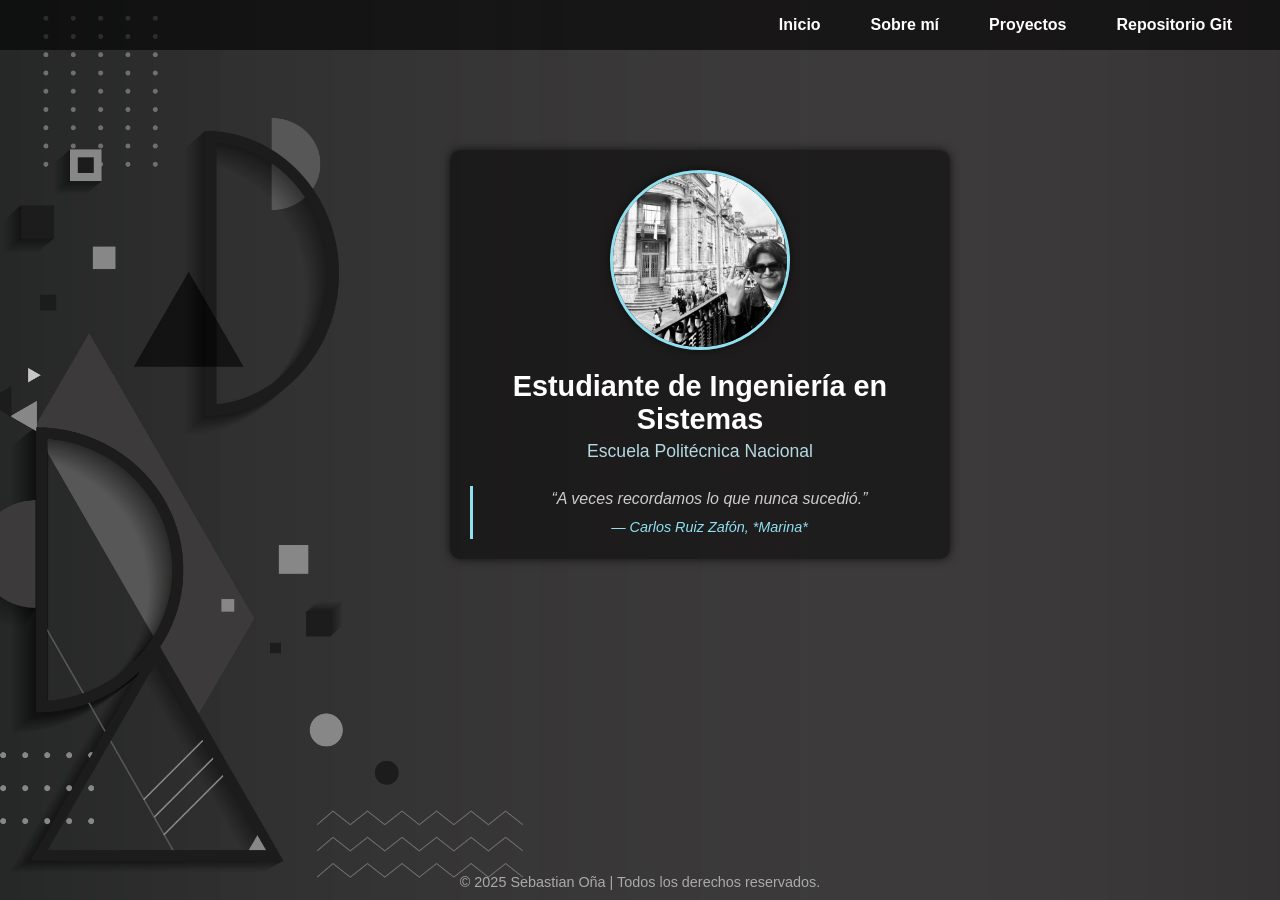
<file: index.html>
<!DOCTYPE html> <!-- Declaración del tipo de documento, indica que usamos HTML5 -->
<html lang="es"> <!-- La página está en español -->
<head>
    <meta charset="UTF-8"> <!-- Codificación UTF-8 para admitir tildes y ñ -->
    <meta name="viewport" content="width=device-width, initial-scale=1.0"> <!-- Escala para que se vea bien en móvil -->
    <title>Mi Página Personal - Sebastian Oña</title> <!-- Título que aparece en la pestaña -->
    
    <!-- Enlazamos el archivo CSS que está dentro de la carpeta styles -->
    <link rel="stylesheet" href="styles/style.css">
</head>
<body>
    <!-- Encabezado principal de la página -->
    <header>
        <div class="menu">
            <!-- Título o nombre personal -->
            
            <!-- Menú de navegación -->
            <nav>
                <ul>
                    <li><a href="index.html">Inicio</a></li>
                    <!-- Enlaces a otras páginas HTML -->
                    <li><a href="about.html">Sobre mí</a></li>
                    <li><a href="projects.html">Proyectos</a></li>
                    <!-- Enlace externo: se abre en una nueva pestaña -->
                    <li><a href="repositorio.html">Repositorio Git</a></li>
                </ul>
            </nav>
        </div>
    </header>

    <!-- Contenido principal -->
    <main>
        <section class="presentacion">
            <!-- Imagen personal -->
            <img src="Imagenes/FOTO.jpeg" alt="Foto de Sebastian Oña" class="foto">
            
            <!-- Texto descriptivo -->
            <h2>Estudiante de Ingeniería en Sistemas</h2>
            <p class="universidad">Escuela Politécnica Nacional</p>
            <blockquote class="frase">
                “A veces recordamos lo que nunca sucedió.”  
                <span>— Carlos Ruiz Zafón, *Marina*</span>
            </blockquote>
        </section>
    </main>

    <!-- Pie de página -->
    <footer>
        <p>© 2025 Sebastian Oña | Todos los derechos reservados.</p>
    </footer>
</body>
</html>
</file>
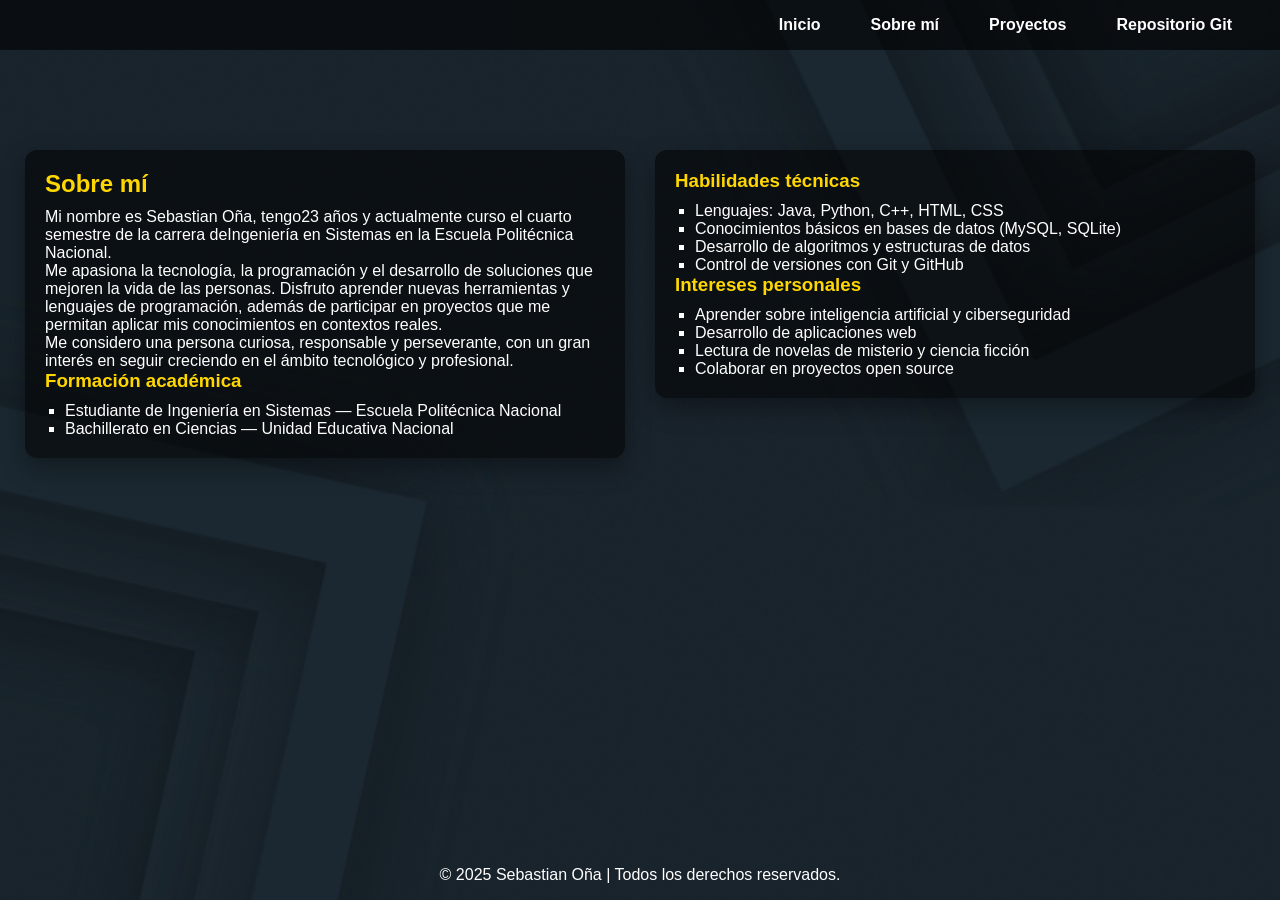
<file: about.html>
<!DOCTYPE html> <!-- Declaración del tipo de documento, indica que usamos HTML5 -->
<html lang="es"> <!-- La página está en español -->
<head>
    <meta charset="UTF-8"> <!-- Codificación UTF-8 para admitir tildes y ñ -->
    <meta name="viewport" content="width=device-width, initial-scale=1.0"> <!-- Escala para que se vea bien en móvil -->
    <title>Mi Página Personal - Sebastian Oña</title> <!-- Título que aparece en la pestaña -->
    
    <!-- Enlazamos el archivo CSS que está dentro de la carpeta styles -->
    <link rel="stylesheet" href="styles/styles1.css">
</head>
<body>
    <!-- Encabezado principal de la página -->
    <header>
        <div class="menu">
            <!-- Título o nombre personal -->
            
            <!-- Menú de navegación -->
            <nav>
                <ul>
                    <li><a href="index.html">Inicio</a></li>
                    <!-- Enlaces a otras páginas HTML -->
                    <li><a href="about.html">Sobre mí</a></li>
                    <li><a href="projects.html">Proyectos</a></li>
                    <!-- Enlace externo: se abre en una nueva pestaña -->
                    <li><a href="repositorio.html">Repositorio Git</a></li>
                </ul>
            </nav>
        </div>
    </header>  

    <main>
        <div class="contenedor-about">
            <!-- Cuadro izquierdo -->
            <section class="cuadro sobre-formacion">
                <h2>Sobre mí</h2>
                <p>
                    Mi nombre es Sebastian Oña, tengo23 años y actualmente curso el 
                    cuarto semestre de la carrera deIngeniería en Sistemas en la 
                    Escuela Politécnica Nacional.
                </p>
                <p>
                    Me apasiona la tecnología, la programación y el desarrollo de soluciones que mejoren la vida de las personas. 
                    Disfruto aprender nuevas herramientas y lenguajes de programación, además de participar en proyectos que me 
                    permitan aplicar mis conocimientos en contextos reales.
                </p>

                <p>
                    Me considero una persona curiosa, responsable y perseverante, con un gran interés en seguir creciendo en el 
                    ámbito tecnológico y profesional.
                </p>

                <h3>Formación académica</h3>
                <ul>
                    <li>Estudiante de Ingeniería en Sistemas — Escuela Politécnica Nacional</li>
                    <li>Bachillerato en Ciencias — Unidad Educativa Nacional</li>
                </ul>
            </section>

            <!-- Cuadro derecho -->
            <section class="cuadro habilidades-intereses">
                <h3>Habilidades técnicas</h3>
                <ul>
                    <li>Lenguajes: Java, Python, C++, HTML, CSS</li>
                    <li>Conocimientos básicos en bases de datos (MySQL, SQLite)</li>
                    <li>Desarrollo de algoritmos y estructuras de datos</li>
                    <li>Control de versiones con Git y GitHub</li>
                </ul>

                <h3>Intereses personales</h3>
                <ul>
                    <li>Aprender sobre inteligencia artificial y ciberseguridad</li>
                    <li>Desarrollo de aplicaciones web</li>
                    <li>Lectura de novelas de misterio y ciencia ficción</li>
                    <li>Colaborar en proyectos open source</li>
                </ul>
            </section>
        </div>
    </main>
<!-- Pie de página -->
    <footer>
        <p>© 2025 Sebastian Oña | Todos los derechos reservados.</p>
    </footer>
</body>
</html>
</file>
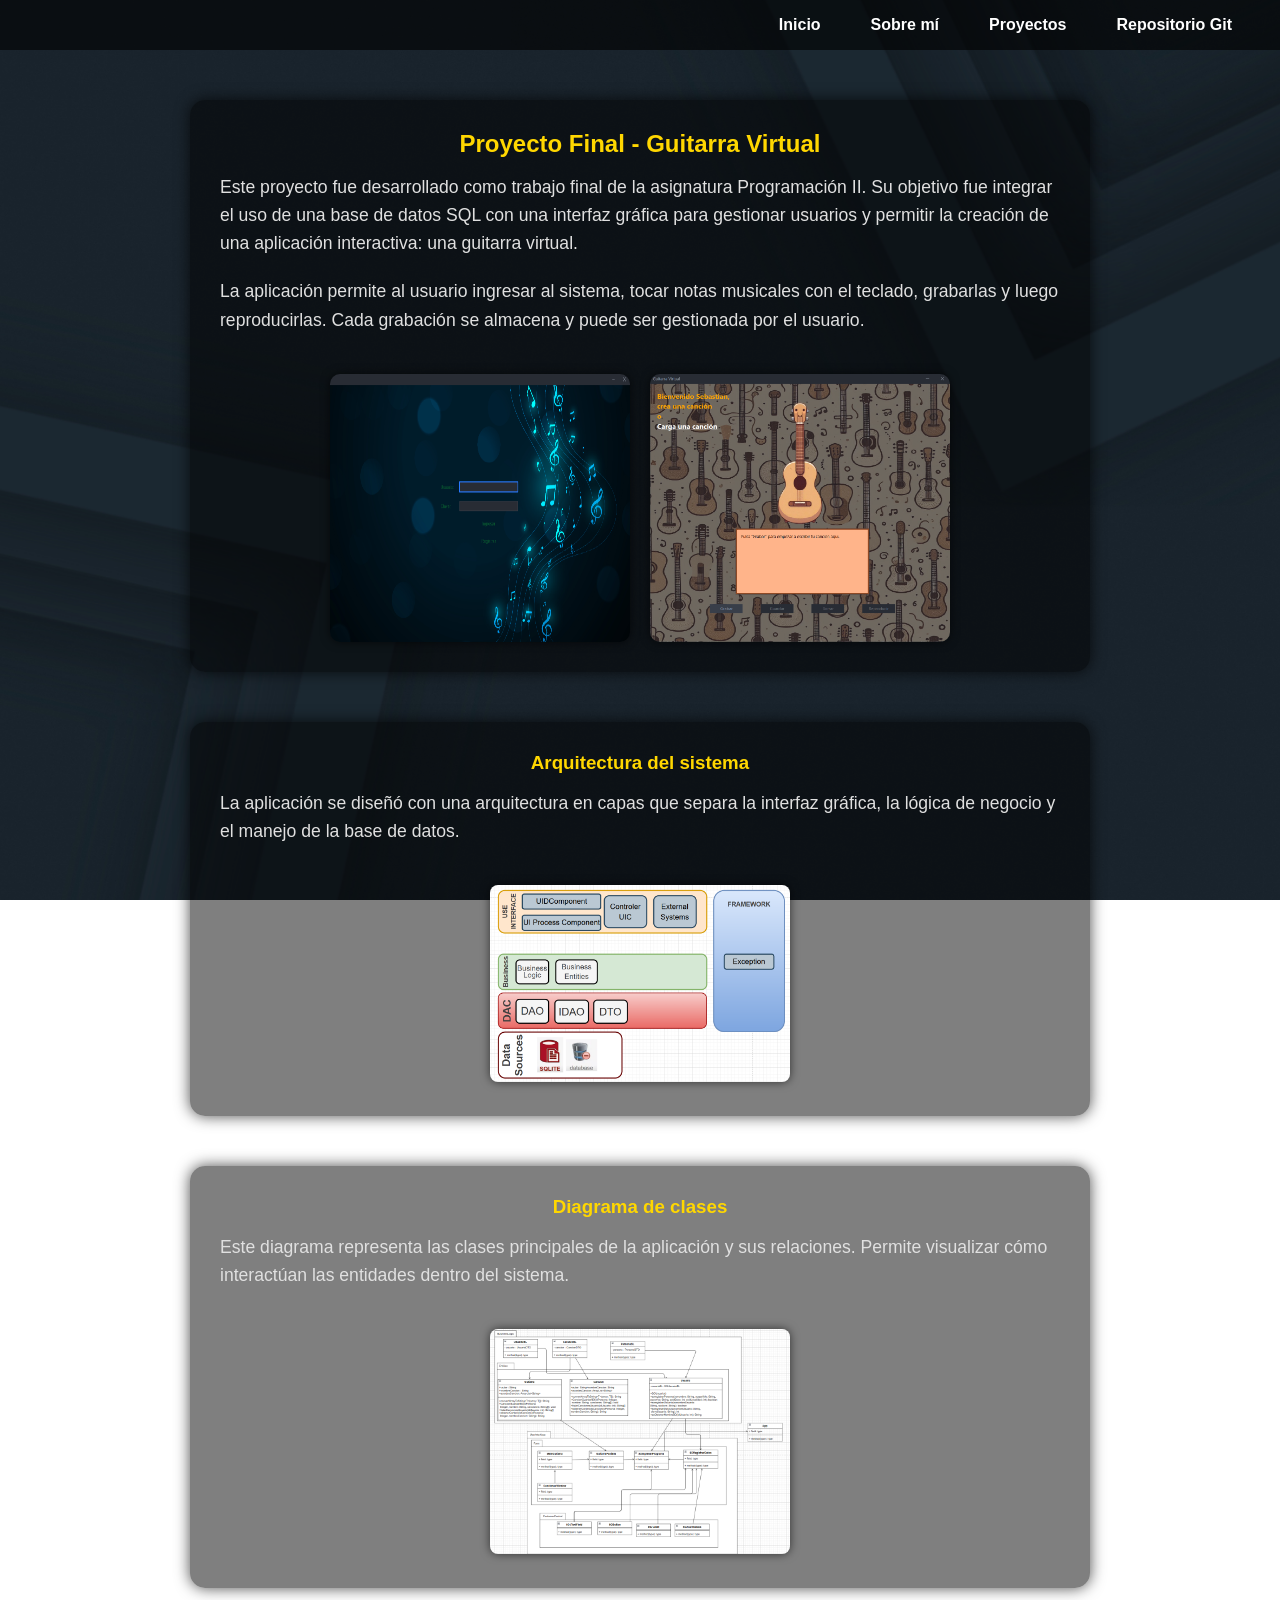
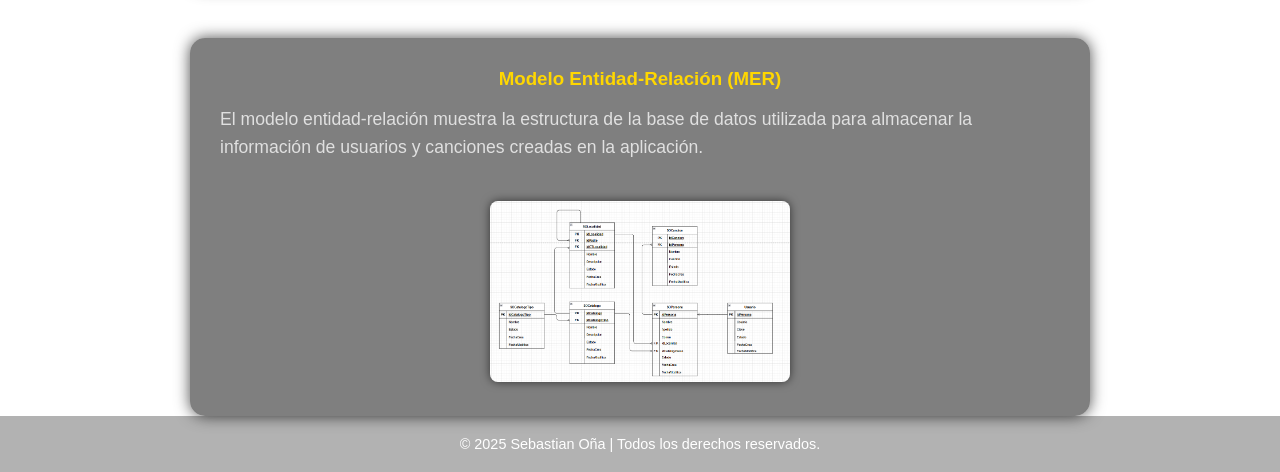
<file: projects.html>
<!DOCTYPE html>
<html lang="es">
<head>
    <meta charset="UTF-8">
    <meta name="viewport" content="width=device-width, initial-scale=1.0">
    <title>Proyecto Final - Guitarra Virtual</title>
    <link rel="stylesheet" href="styles/styles2.css">
</head>

<body>
    <header>
        <div class="menu">
            <nav>
                <ul>
                    <li><a href="index.html">Inicio</a></li>
                    <li><a href="about.html">Sobre mí</a></li>
                    <li><a href="projects.html">Proyectos</a></li>
                    <li><a href="repositorio.html">Repositorio Git</a></li>
                </ul>
            </nav>
        </div>
    </header>

    <main>
        <!-- Cuadro 1: Descripción general -->
        <section class="proyecto-cuadro">
            <h2>Proyecto Final - Guitarra Virtual</h2>
            <p>
                Este proyecto fue desarrollado como trabajo final de la asignatura Programación II. 
                Su objetivo fue integrar el uso de una base de datos SQL con una interfaz gráfica para 
                gestionar usuarios y permitir la creación de una aplicación interactiva: una guitarra virtual.
            </p>
            <p>
                La aplicación permite al usuario ingresar al sistema, tocar notas musicales con el teclado, 
                grabarlas y luego reproducirlas. Cada grabación se almacena y puede ser gestionada por el usuario.
            </p>
            <div class="imagen-demo">
                <img src="Imagenes/login.png" alt="Pantalla de inicio de sesión" class="diagrama">
                <img src="Imagenes/guitarra.png" alt="Pantalla principal de la guitarra virtual" class="diagrama">
            </div>
        </section>

        <!-- Cuadro 2: Arquitectura del sistema -->
        <section class="proyecto-cuadro">
            <h3>Arquitectura del sistema</h3>
            <p>
                La aplicación se diseñó con una arquitectura en capas que separa la interfaz gráfica, 
                la lógica de negocio y el manejo de la base de datos.
            </p>
            <img src="Imagenes/DiagramaArquitectura.png" alt="Diagrama de arquitectura del sistema" class="diagrama">
        </section>

        <!-- Cuadro 3: Diagrama de clases -->
        <section class="proyecto-cuadro">
            <h3>Diagrama de clases</h3>
            <p>
                Este diagrama representa las clases principales de la aplicación y sus relaciones. 
                Permite visualizar cómo interactúan las entidades dentro del sistema.
            </p>
            <img src="Imagenes/DiagramaClase.png" alt="Diagrama de clases del proyecto" class="diagrama">
        </section>

        <!-- Cuadro 4: Modelo Entidad-Relación (MER) -->
        <section class="proyecto-cuadro">
            <h3>Modelo Entidad-Relación (MER)</h3>
            <p>
                El modelo entidad-relación muestra la estructura de la base de datos utilizada para almacenar 
                la información de usuarios y canciones creadas en la aplicación.
            </p>
            <img src="Imagenes/MER.png" alt="Modelo entidad-relación del proyecto" class="diagrama">
        </section>
    </main>

    <footer>
        <p>© 2025 Sebastian Oña | Todos los derechos reservados.</p>
    </footer>
</body>
</html>
</file>
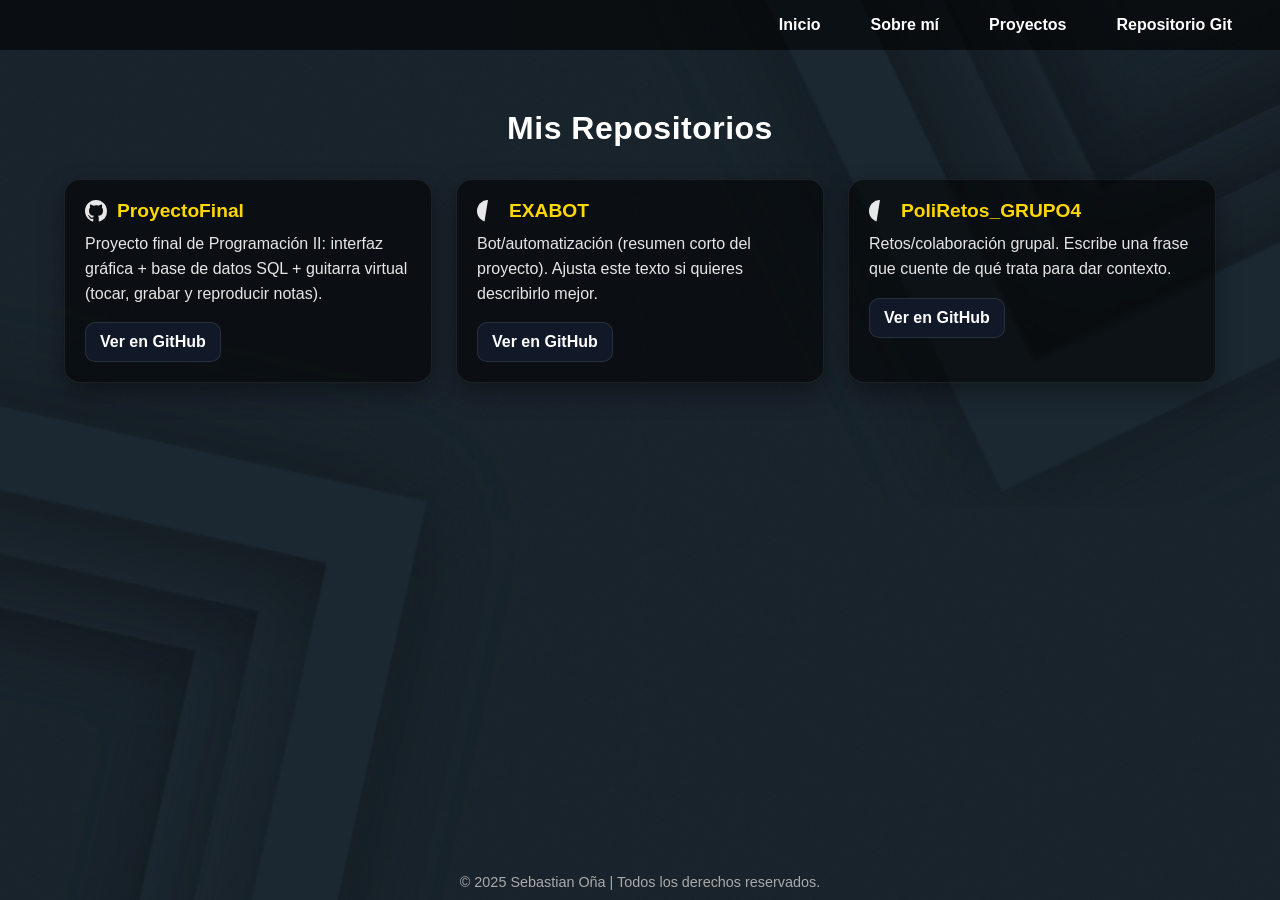
<file: repositorio.html>
<!DOCTYPE html>
<html lang="es">
<head>
    <meta charset="UTF-8">
    <meta name="viewport" content="width=device-width, initial-scale=1.0">
    <title>Repositorio Git - Sebastian Oña</title>
    <link rel="stylesheet" href="styles/styles3.css">
</head>

<body>
    <header>
        <div class="menu">
            <nav>
                <ul>
                    <li><a href="index.html">Inicio</a></li>
                    <li><a href="about.html">Sobre mí</a></li>
                    <li><a href="projects.html">Proyectos</a></li>
                    <li><a href="repositorio.html">Repositorio Git</a></li>
                </ul>
            </nav>
        </div>
    </header>

    <main class="repos">
        <h1>Mis Repositorios</h1>

        <section class="repo-grid">

            <!-- ProyectoFinal -->
            <article class="repo-card">
            <div class="repo-header">
                <svg viewBox="0 0 16 16" aria-hidden="true" class="gh-icon">
                <path fill="currentColor"
                    d="M8 0C3.58 0 0 3.58 0 8c0 3.54 2.29 6.53 5.47 7.59.4.07.55-.17.55-.38
                    0-.19-.01-.82-.01-1.49-2.01.37-2.53-.49-2.69-.94-.09-.23-.48-.94-.82-1.13-.28-.15-.68-.52
                    -.01-.53.63-.01 1.08.58 1.23.82.72 1.21 1.87.87 2.33.66.07-.52.28-.87.51-1.07-1.78-.2-3.64-.89-3.64-3.95
                    0-.87.31-1.59.82-2.15-.08-.2-.36-1.01.08-2.11 0 0 .67-.21 2.2.82a7.62 7.62 0 0 1 2-.27
                    c.68 0 1.36.09 2 .27 1.53-1.04 2.2-.82 2.2-.82.44 1.1.16 1.91.08 2.11.51.56.82 1.27.82 2.15
                    0 3.07-1.87 3.75-3.65 3.95.29.25.54.73.54 1.48 0 1.07-.01 1.93-.01 2.2 0 .21.15.46.55.38A8.013 8.013 0 0 0 16 8
                    c0-4.42-3.58-8-8-8Z"></path>
                </svg>
                <h2>ProyectoFinal</h2>
            </div>
            <p class="repo-desc">
                Proyecto final de Programación II: interfaz gráfica + base de datos SQL + guitarra virtual (tocar, grabar y reproducir notas).
            </p>
            <a class="repo-btn" href="https://github.com/venuzBG/ProyectoFinal" target="_blank" rel="noopener">
                Ver en GitHub
            </a>
            </article>

            <!-- EXABOT -->
            <article class="repo-card">
            <div class="repo-header">
                <svg viewBox="0 0 16 16" aria-hidden="true" class="gh-icon"><path fill="currentColor"
                d="M8 0C3.58 0 0 3.58 0 8c0 3.54 2.29 6.53 5.47 7.59..."></path></svg>
                <h2>EXABOT</h2>
            </div>
            <p class="repo-desc">
                Bot/automatización (resumen corto del proyecto). Ajusta este texto si quieres describirlo mejor.
            </p>
            <a class="repo-btn" href="https://github.com/venuzBG/EXABOT" target="_blank" rel="noopener">
                Ver en GitHub
            </a>
            </article>

            <!-- PoliRetos_GRUPO4 -->
            <article class="repo-card">
            <div class="repo-header">
                <svg viewBox="0 0 16 16" aria-hidden="true" class="gh-icon"><path fill="currentColor"
                d="M8 0C3.58 0 0 3.58 0 8c0 3.54 2.29 6.53 5.47 7.59..."></path></svg>
                <h2>PoliRetos_GRUPO4</h2>
            </div>
            <p class="repo-desc">
                Retos/colaboración grupal. Escribe una frase que cuente de qué trata para dar contexto.
            </p>
            <a class="repo-btn" href="https://github.com/venuzBG/PoliRetos_GRUPO4" target="_blank" rel="noopener">
                Ver en GitHub
            </a>
            </article>

        </section>
    </main>

    <footer>
        <p>© 2025 Sebastian Oña | Todos los derechos reservados.</p>
    </footer>
</body>
</html>
</file>
<file: styles/style.css>
/* --- REINICIO BÁSICO DE ESTILOS ---
   Esto elimina márgenes y rellenos por defecto del navegador.
*/
* {
    margin: 0;
    padding: 0;
    box-sizing: border-box;
}

/* --- ESTILOS GENERALES DEL CUERPO ---
   Se aplica un fondo, color del texto y tipografía global.
*/
body {
    font-family: 'Segoe UI', Tahoma, Geneva, Verdana, sans-serif;
    background-image: url("../Imagenes/89787.jpg"); /* Imagen de fondo */
    background-size: cover; /* Que cubra toda la pantalla */
    background-repeat: no-repeat; /* No se repite la imagen */
    background-attachment: fixed; /* Fondo fijo al hacer scroll */
    background-position: center; /* Centrado de la imagen */
    color: #fff; /* Color del texto */
    height: 100vh; /* Ocupa el alto total de la ventana */
}

/* --- CABECERA Y MENÚ SUPERIOR --- */
header {
    display: flex; /* Permite alinear elementos horizontalmente */
    justify-content: right; /* Alineamos el contenido a la izquierda */
    align-items: center; /* Centramos verticalmente dentro del header */
    padding: 1rem 3rem; /* Espaciado interno (1rem arriba/abajo, 3rem lados) */
    background: rgba(0, 0, 0, 0.6); /* Fondo semitransparente para contraste */
    position: fixed; /* El menú se queda fijo al hacer scroll */
    top: 0; /* Pegado a la parte superior */
    width: 100%; /* Ocupa todo el ancho */
}


/* --- LISTA DE NAVEGACIÓN --- */
nav ul {
    list-style: none; /* Quita los puntos de la lista */
    display: flex; /* Muestra los enlaces en línea */
    gap: 50px; /* Espacio entre botones */
}

/* --- ENLACES DEL MENÚ --- */
nav ul li a {
    color: #fff;
    text-decoration: none; /* Quita el subrayado */
    font-weight: bold;
    transition: color 0.3s; /* Suaviza el cambio de color al pasar el mouse */
}

/* --- EFECTO HOVER EN MENÚ --- */
nav ul li a:hover {
    color: #90e0ef;
}

/* --- SECCIÓN DE PRESENTACIÓN ---
   Aquí ajustamos la posición más hacia la izquierda.
*/
main {
    display: flex;
    justify-content: right; /* Alinea el contenido hacia la izquierda */
    align-items: center;
    flex-direction: column;
    text-align: center; /* Texto alineado a la izquierda */
    height: 100vh;
    padding-top: 150px; /* Deja espacio para que no se superponga al header */
    padding-left: 120px; /* Mueve todo el contenido un poco hacia la izquierda */
}

/* --- FOTO PERSONAL --- */
.foto {
    width: 180px;
    height: 180px;
    border-radius: 50%; /* Forma circular */
    margin-bottom: 1rem;
    border: 3px solid #90e0ef; /* Borde azul claro */
    object-fit: cover; /* Ajusta la imagen sin deformarla */
    box-shadow: 0 0 10px rgba(0,0,0,0.5); /* Sombra sutil */
}

.presentacion {
    width: 500px;
    background: rgba(0,0,0,0.5);
    margin: 0 auto;
    padding: 20px;
    border-radius: 10px;
    box-shadow: 0 0 10px rgba(0,0,0,0.7);

}

/* --- TEXTO DE PRESENTACIÓN --- */
.presentacion h2 {
    font-size: 1.8rem;
    color: #fff;
    margin-bottom: 0.3rem;
}

.universidad {
    font-size: 1.1rem;
    color: #b5d9e0;
    margin-bottom: 1.5rem;
}

/* Frase preferida */
.frase {
    font-style: italic;
    color: #ccc;
    line-height: 1.6;
    border-left: 3px solid #90e0ef;
    padding-left: 1rem;
}

.frase span {
    display: block;
    margin-top: 0.3rem;
    font-size: 0.9rem;
    color: #90e0ef;
}

/* --- PIE DE PÁGINA --- */
footer {
    position: absolute;
    bottom: 10px;
    width: 100%;
    text-align: center;
    font-size: 0.9rem;
    color: #aaa;
}
</file>
<file: styles/styles1.css>
/* --- REINICIO BÁSICO DE ESTILOS ---
   Esto elimina márgenes y rellenos por defecto del navegador.
*/
* {
    margin: 0;
    padding: 0;
    box-sizing: border-box;
}

/* --- ESTILOS GENERALES DEL CUERPO ---
   Se aplica un fondo, color del texto y tipografía global.
*/
body {
    font-family: 'Segoe UI', Tahoma, Geneva, Verdana, sans-serif;
    background-image: url("../Imagenes/Fondo2.jpg"); /* Imagen de fondo */
    background-size: cover; /* Que cubra toda la pantalla */
    background-repeat: no-repeat; /* No se repite la imagen */
    background-attachment: fixed; /* Fondo fijo al hacer scroll */
    background-position: center; /* Centrado de la imagen */
    color: #fff; /* Color del texto */
    height: 100vh; /* Ocupa el alto total de la ventana */
}

/* --- CABECERA Y MENÚ SUPERIOR --- */
header {
    display: flex; /* Permite alinear elementos horizontalmente */
    justify-content: right; /* Alineamos el contenido a la izquierda */
    align-items: center; /* Centramos verticalmente dentro del header */
    padding: 1rem 3rem; /* Espaciado interno (1rem arriba/abajo, 3rem lados) */
    background: rgba(0, 0, 0, 0.6); /* Fondo semitransparente para contraste */
    position: fixed; /* El menú se queda fijo al hacer scroll */
    top: 0; /* Pegado a la parte superior */
    width: 100%; /* Ocupa todo el ancho */
}

/* --- LISTA DE NAVEGACIÓN --- */
nav ul {
    list-style: none; /* Quita los puntos de la lista */
    display: flex; /* Muestra los enlaces en línea */
    gap: 50px; /* Espacio entre botones */
}

/* --- ENLACES DEL MENÚ --- */
nav ul li a {
    color: #fff;
    text-decoration: none; /* Quita el subrayado */
    font-weight: bold;
    transition: color 0.3s; /* Suaviza el cambio de color al pasar el mouse */
}

/* --- EFECTO HOVER EN MENÚ --- */
nav ul li a:hover {
    color: #90e0ef;
}

/* ===========================
   SECCIÓN SOBRE MÍ
   =========================== */
/* Contenedor general que alinea los cuadros lado a lado */

/* --- que el footer quede al final y centrado --- */
html, body {
  height: 100%;
}
body {
  display: flex;
  flex-direction: column;
  min-height: 100vh;
}
main {
  flex: 1;                 /* empuja el footer hacia abajo */
  padding-top: 90px;       /* separa el contenido del header (ajusta 70–120px según tu header) */
}

/* --- contenedor de los dos cuadros --- */
.contenedor-about {
  display: flex;
  justify-content: center;
  align-items: flex-start;
  gap: 30px;
  /* margen superior más grande para que queden más abajo */
  margin: 60px auto 80px;  /* top 60px, bottom 80px */
  flex-wrap: wrap;
}

/* --- los cuadros --- */
.cuadro {
  width: 600px;
  background: rgba(0,0,0,0.55);
  padding: 20px;
  border-radius: 12px;
  box-shadow: 0 10px 25px rgba(0,0,0,0.35);
  color: #fff;
}

/* Títulos */
.cuadro h2, .cuadro h3 {
    color: #ffd700;
    margin-bottom: 10px;
}

/* Listas */
.cuadro ul {
    list-style-type: square;
    margin-left: 20px;
}

/* Ajuste para pantallas pequeñas */
@media (max-width: 900px) {
    .contenedor-about {
        flex-direction: column;
        align-items: center;
    }
}

/* --- footer centrado al final --- */
footer {
  text-align: center;
  padding: 16px 0;
}
</file>
<file: styles/styles2.css>
/* --- REINICIO BÁSICO DE ESTILOS ---
   Esto elimina márgenes y rellenos por defecto del navegador.
*/
* {
    margin: 0;
    padding: 0;
    box-sizing: border-box;
}

/* --- ESTILOS GENERALES DEL CUERPO ---
   Se aplica un fondo, color del texto y tipografía global.
*/
body {
    font-family: 'Segoe UI', Tahoma, Geneva, Verdana, sans-serif;
    background-image: url("../Imagenes/Fondo2.jpg"); /* Imagen de fondo */
    background-size: cover; /* Que cubra toda la pantalla */
    background-repeat: no-repeat; /* No se repite la imagen */
    background-attachment: fixed; /* Fondo fijo al hacer scroll */
    background-position: center; /* Centrado de la imagen */
    color: #fff; /* Color del texto */
    height: 100vh; /* Ocupa el alto total de la ventana */
}

/* --- CABECERA Y MENÚ SUPERIOR --- */
header {
    display: flex; /* Permite alinear elementos horizontalmente */
    justify-content: right; /* Alineamos el contenido a la izquierda */
    align-items: center; /* Centramos verticalmente dentro del header */
    padding: 1rem 3rem; /* Espaciado interno (1rem arriba/abajo, 3rem lados) */
    background: rgba(0, 0, 0, 0.6); /* Fondo semitransparente para contraste */
    position: fixed; /* El menú se queda fijo al hacer scroll */
    top: 0; /* Pegado a la parte superior */
    width: 100%; /* Ocupa todo el ancho */
}

/* --- LISTA DE NAVEGACIÓN --- */
nav ul {
    list-style: none; /* Quita los puntos de la lista */
    display: flex; /* Muestra los enlaces en línea */
    gap: 50px; /* Espacio entre botones */
}

/* --- ENLACES DEL MENÚ --- */
nav ul li a {
    color: #fff;
    text-decoration: none; /* Quita el subrayado */
    font-weight: bold;
    transition: color 0.3s; /* Suaviza el cambio de color al pasar el mouse */
}

/* --- EFECTO HOVER EN MENÚ --- */
nav ul li a:hover {
    color: #90e0ef;
}

/* --- SECCIÓN DE PRESENTACIÓN ---
   Aquí ajustamos la posición más hacia la izquierda.
*/

main {
    flex: 1;
    padding-top: 100px;
    display: flex;
    flex-direction: column;
    align-items: center;
    gap: 50px;
}

/* --- Cuadros de contenido --- */
.proyecto-cuadro {
    width: 80%;
    max-width: 900px;
    background: rgba(0,0,0,0.5);
    padding: 30px;
    border-radius: 15px;
    box-shadow: 0 0 15px rgba(0,0,0,0.7);
    text-align: center;
}

.proyecto-cuadro h2, .proyecto-cuadro h3 {
    color: #ffd700;
    margin-bottom: 15px;
}

.proyecto-cuadro p {
    line-height: 1.6;
    margin-bottom: 20px;
    font-size: 1.1rem;
    color: #e0e0e0;
    text-align: left;
}


h1, h2, h3, h4, h5, h6 {
    text-align: center;
}


/* --- Imágenes --- */
.imagen-demo {
    display: flex;
    justify-content: center;
    flex-wrap: wrap;
    gap: 20px;
    margin-top: 10px;
}

.imagen-demo img {
    width: 300px;
    border-radius: 10px;
    box-shadow: 0 0 10px rgba(0,0,0,0.6);
}

.diagrama {
    width: 80%;
    max-width: 300px;
    margin-top: 20px;
    border-radius: 8px;
    box-shadow: 0 0 10px rgba(0,0,0,0.6);
}

/* --- Footer --- */
footer {
    text-align: center;
    padding: 20px 0;
    background: rgba(0, 0, 0, 0.3);
    font-size: 0.9rem;
}
</file>
<file: styles/styles3.css>
/* --- REINICIO BÁSICO DE ESTILOS ---
   Esto elimina márgenes y rellenos por defecto del navegador.
*/
* {
    margin: 0;
    padding: 0;
    box-sizing: border-box;
}

/* --- ESTILOS GENERALES DEL CUERPO ---
   Se aplica un fondo, color del texto y tipografía global.
*/
body {
    font-family: 'Segoe UI', Tahoma, Geneva, Verdana, sans-serif;
    background-image: url("../Imagenes/Fondo2.jpg"); /* Imagen de fondo */
    background-size: cover; /* Que cubra toda la pantalla */
    background-repeat: no-repeat; /* No se repite la imagen */
    background-attachment: fixed; /* Fondo fijo al hacer scroll */
    background-position: center; /* Centrado de la imagen */
    color: #fff; /* Color del texto */
    height: 100vh; /* Ocupa el alto total de la ventana */
}

/* --- CABECERA Y MENÚ SUPERIOR --- */
header {
    display: flex; /* Permite alinear elementos horizontalmente */
    justify-content: right; /* Alineamos el contenido a la izquierda */
    align-items: center; /* Centramos verticalmente dentro del header */
    padding: 1rem 3rem; /* Espaciado interno (1rem arriba/abajo, 3rem lados) */
    background: rgba(0, 0, 0, 0.6); /* Fondo semitransparente para contraste */
    position: fixed; /* El menú se queda fijo al hacer scroll */
    top: 0; /* Pegado a la parte superior */
    width: 100%; /* Ocupa todo el ancho */
}

/* --- LISTA DE NAVEGACIÓN --- */
nav ul {
    list-style: none; /* Quita los puntos de la lista */
    display: flex; /* Muestra los enlaces en línea */
    gap: 50px; /* Espacio entre botones */
}

/* --- ENLACES DEL MENÚ --- */
nav ul li a {
    color: #fff;
    text-decoration: none; /* Quita el subrayado */
    font-weight: bold;
    transition: color 0.3s; /* Suaviza el cambio de color al pasar el mouse */
}

/* --- EFECTO HOVER EN MENÚ --- */
nav ul li a:hover {
    color: #90e0ef;
}

/* ----- Layout principal de la sección repos ----- */
.repos {
  flex: 1;                 /* empuja el footer hacia abajo */
  padding-top: 110px;      /* porque el header es fixed; ajusta si tu header es más alto */
  padding-left: 24px;
  padding-right: 24px;
  max-width: 1200px;
  margin: 0 auto;
}

.repos h1 {
  text-align: center;
  margin-bottom: 32px;
  letter-spacing: .5px;
}

/* ----- Grid de tarjetas ----- */
.repo-grid {
  display: grid;
  grid-template-columns: repeat(3, minmax(260px, 1fr));
  gap: 24px;
}

/* Responsive */
@media (max-width: 1000px) {
  .repo-grid { grid-template-columns: repeat(2, minmax(260px, 1fr)); }
}
@media (max-width: 640px) {
  .repo-grid { grid-template-columns: 1fr; }
}

/* ----- Tarjeta de repo ----- */
.repo-card {
  background: rgba(0,0,0,0.55);
  border: 1px solid rgba(255,255,255,0.08);
  border-radius: 16px;
  padding: 20px;
  box-shadow: 0 10px 24px rgba(0,0,0,0.35);
  transition: transform .15s ease, box-shadow .15s ease, border-color .15s ease;
  backdrop-filter: blur(2px);
}

.repo-card:hover {
  transform: translateY(-4px);
  box-shadow: 0 16px 28px rgba(0,0,0,0.45);
  border-color: rgba(255,255,255,0.18);
}

/* Header de la tarjeta */
.repo-header {
  display: flex;
  align-items: center;
  gap: 10px;
  margin-bottom: 10px;
}
.gh-icon {
  width: 22px;
  height: 22px;
  opacity: .9;
}
.repo-card h2 {
  font-size: 1.2rem;
  margin: 0;
  text-align: left;
  color: #ffd700;
}

/* Descripción y botón */
.repo-desc {
  color: #e6e6e6;
  line-height: 1.55;
  margin: 8px 0 16px;
  text-align: left;
}

.repo-btn {
  display: inline-block;
  padding: 10px 14px;
  border-radius: 10px;
  background: #111827;
  color: #fff;
  text-decoration: none;
  font-weight: 600;
  border: 1px solid rgba(255,255,255,0.1);
  transition: background .2s ease, transform .1s ease, border-color .2s ease;
}
.repo-btn:hover {
  background: #1f2937;
  border-color: rgba(255,255,255,0.18);
  transform: translateY(-1px);
}



/* --- PIE DE PÁGINA --- */
footer {
    position: absolute;
    bottom: 10px;
    width: 100%;
    text-align: center;
    font-size: 0.9rem;
    color: #aaa;
}
</file>
